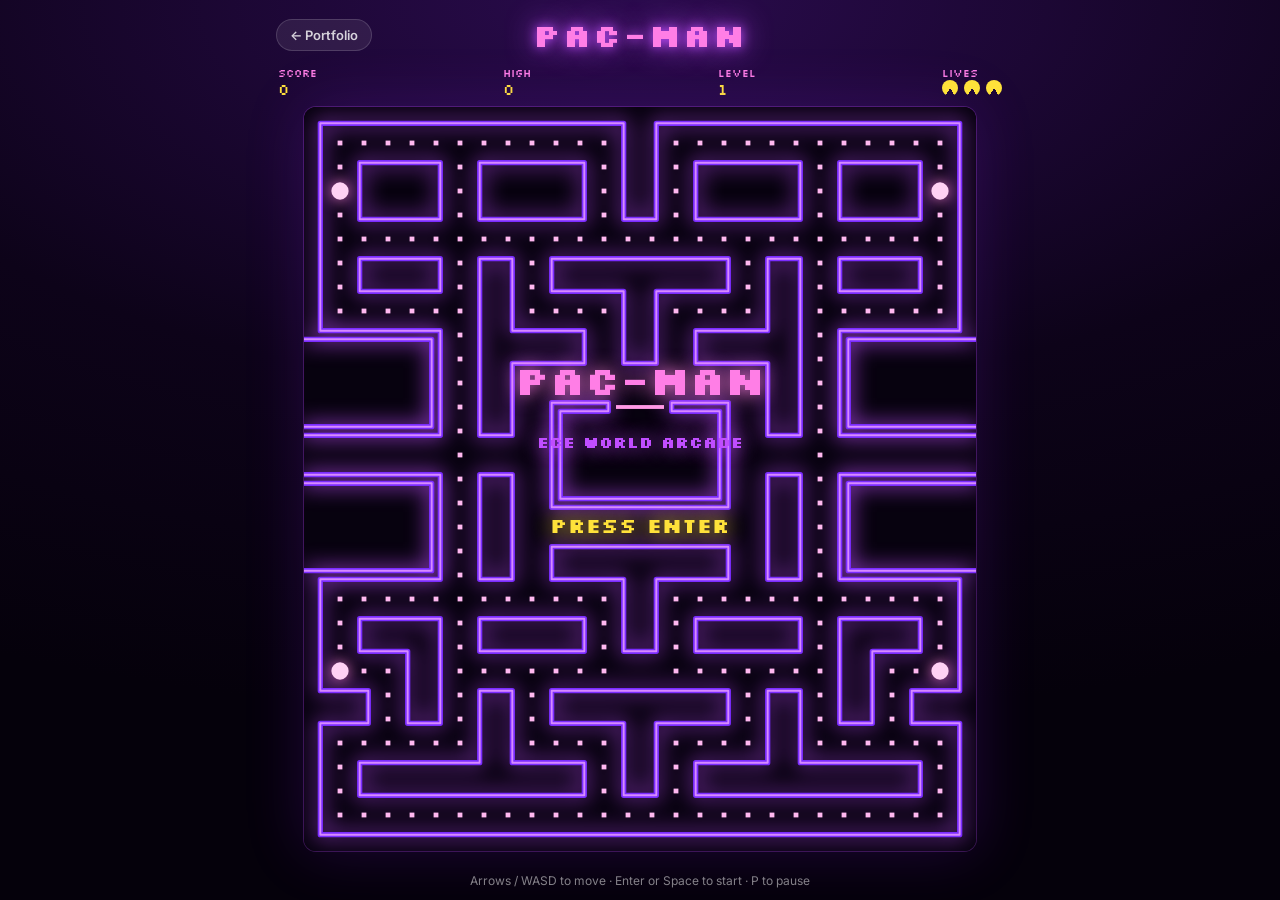
<file: pacman.html>
<!doctype html>
<html lang="en">
<head>
  <meta charset="utf-8" />
  <meta name="viewport" content="width=device-width, initial-scale=1, viewport-fit=cover, user-scalable=no" />
  <title>Pac-Man — ECE World Arcade</title>
  <meta name="description" content="A neon Pac-Man remake by Benoit Quaranta, from the ECE World arcade." />
  <link rel="preconnect" href="https://fonts.googleapis.com" />
  <link rel="preconnect" href="https://fonts.gstatic.com" crossorigin />
  <link href="https://fonts.googleapis.com/css2?family=Silkscreen:wght@400;700&family=Inter:wght@500;600&display=swap" rel="stylesheet" />
  <style>
    :root { --neon: #c04dff; --pink: #ff7ee6; --yellow: #ffe23a; }
    * { box-sizing: border-box; margin: 0; padding: 0; }
    html, body { height: 100%; overflow: hidden; }
    body {
      background: radial-gradient(120% 80% at 50% 0%, #2a0b4d 0%, #0d0319 55%, #05010b 100%);
      color: #fff; font-family: 'Silkscreen', monospace;
      display: flex; flex-direction: column; align-items: center;
      touch-action: none; user-select: none; -webkit-user-select: none;
    }
    header { width: 100%; max-width: 760px; display: flex; align-items: center; justify-content: space-between; padding: 14px 16px 6px; }
    .back { font-family: 'Inter', sans-serif; font-weight: 600; font-size: 13px; color: rgba(255,255,255,.8); text-decoration: none; padding: 8px 14px; border-radius: 999px; background: rgba(255,255,255,.08); box-shadow: inset 0 0 0 1px rgba(255,255,255,.15); }
    .back:hover { background: rgba(255,255,255,.16); }
    h1 { font-size: clamp(20px, 5vw, 32px); color: var(--pink); text-shadow: 0 0 12px var(--neon), 0 0 30px var(--neon); letter-spacing: .06em; }
    .spacer { width: 96px; }
    .hud { width: 100%; max-width: 760px; display: flex; justify-content: space-between; padding: 4px 18px 8px; font-size: clamp(11px, 2.6vw, 15px); }
    .hud b { display: block; font-size: .75em; color: var(--pink); font-weight: 400; }
    .hud span { color: var(--yellow); }
    .lives { display: flex; gap: 6px; align-items: flex-end; }
    .lives i { width: 16px; height: 16px; border-radius: 50%; background: conic-gradient(from 120deg, var(--yellow) 0 83%, transparent 83%); transform: rotate(90deg); }
    .stage { flex: 1; min-height: 0; width: 100%; display: flex; align-items: flex-start; justify-content: center; padding: 0 8px; }
    canvas { display: block; border-radius: 12px; box-shadow: 0 0 0 1px rgba(192,77,255,.25), 0 0 60px rgba(150,40,255,.18); background: #07020f; }
    .help { font-family: 'Inter', sans-serif; font-size: 12px; color: rgba(255,255,255,.5); padding: 8px 12px 12px; text-align: center; }
    .pad { display: none; }
    @media (pointer: coarse) {
      .help { display: none; }
      .pad { display: grid; grid-template-columns: repeat(3, 58px); grid-template-rows: repeat(2, 50px); gap: 8px; padding: 10px 0 calc(14px + env(safe-area-inset-bottom)); }
      .pad button { border: 0; border-radius: 14px; background: rgba(192,77,255,.18); box-shadow: inset 0 0 0 1px rgba(192,77,255,.45); color: var(--pink); font-size: 20px; }
      .pad button:active { background: rgba(192,77,255,.45); }
      .pad .up { grid-column: 2; }
      .pad .left { grid-column: 1; grid-row: 2; }
      .pad .down { grid-column: 2; grid-row: 2; }
      .pad .right { grid-column: 3; grid-row: 2; }
    }
  </style>
</head>
<body>
  <header>
    <a class="back" href="index.html#/project/world">← Portfolio</a>
    <h1>PAC-MAN</h1>
    <div class="spacer"></div>
  </header>
  <div class="hud">
    <div><b>SCORE</b><span id="score">0</span></div>
    <div><b>HIGH</b><span id="high">0</span></div>
    <div><b>LEVEL</b><span id="level">1</span></div>
    <div><b>LIVES</b><div class="lives" id="lives"></div></div>
  </div>
  <div class="stage" id="stage"><canvas id="game" aria-label="Pac-Man game"></canvas></div>
  <p class="help">Arrows / WASD to move · Enter or Space to start · P to pause</p>
  <div class="pad" id="pad">
    <button class="up" data-dir="up" aria-label="Up">▲</button>
    <button class="left" data-dir="left" aria-label="Left">◀</button>
    <button class="down" data-dir="down" aria-label="Down">▼</button>
    <button class="right" data-dir="right" aria-label="Right">▶</button>
  </div>

<script>
(() => {
  /* ------------------------------------------------------------------
     Maze: # wall · pellet  o power pellet  - ghost door  (space) empty
     ------------------------------------------------------------------ */
  const MAZE = [
    '############################',
    '#............##............#',
    '#.####.#####.##.#####.####.#',
    '#o####.#####.##.#####.####o#',
    '#.####.#####.##.#####.####.#',
    '#..........................#',
    '#.####.##.########.##.####.#',
    '#.####.##.########.##.####.#',
    '#......##....##....##......#',
    '######.##### ## #####.######',
    '     #.##### ## #####.#     ',
    '     #.##          ##.#     ',
    '     #.## ###--### ##.#     ',
    '######.## #      # ##.######',
    '      .   #      #   .      ',
    '######.## #      # ##.######',
    '     #.## ######## ##.#     ',
    '     #.##          ##.#     ',
    '     #.## ######## ##.#     ',
    '######.## ######## ##.######',
    '#............##............#',
    '#.####.#####.##.#####.####.#',
    '#.####.#####.##.#####.####.#',
    '#o..##.......  .......##..o#',
    '###.##.##.########.##.##.###',
    '###.##.##.########.##.##.###',
    '#......##....##....##......#',
    '#.##########.##.##########.#',
    '#.##########.##.##########.#',
    '#..........................#',
    '############################',
  ];
  const COLS = 28, ROWS = 31;
  const DIR = { left: { x: -1, y: 0 }, right: { x: 1, y: 0 }, up: { x: 0, y: -1 }, down: { x: 0, y: 1 } };
  const OPP = { left: 'right', right: 'left', up: 'down', down: 'up' };
  const ORDER = ['up', 'left', 'down', 'right'];
  const DOOR = { x: 13, y: 11 };
  const MODES = [7, 20, 7, 20, 5, 20, 5, Infinity]; // scatter / chase alternation

  const $ = id => document.getElementById(id);
  const cv = $('game'), g = cv.getContext('2d');
  let T = 16, wallLayer = null;

  let grid, pellets, score = 0, level = 1, lives = 3, high = 0;
  let state = 'title', stateTime = 0, time = 0;
  let pac, ghosts, modeIdx, modeTime, frightTime, ghostCombo, fruit, eatenCount, paused = false;
  try { high = +localStorage.getItem('pacman-high') || 0; } catch (e) { /* storage unavailable */ }

  const tileAt = (x, y) => (y < 0 || y >= ROWS) ? '#' : grid[y][((x % COLS) + COLS) % COLS];
  const open = (x, y) => { const c = tileAt(x, y); return c !== '#' && c !== '-'; };

  /* ------------------------------------------------------------------ setup */
  function resetMaze() {
    grid = MAZE.map(r => r.split(''));
    pellets = 0;
    for (const row of grid) for (const c of row) if (c === '.' || c === 'o') pellets++;
    eatenCount = 0;
  }
  function resetActors() {
    pac = { x: 13, y: 23, dir: 'left', want: 'left', face: 'left', mouth: 0 };
    const mk = (name, color, x, y, scatter, release, state) => ({ name, color, x, y, home: { x, y }, scatter, release, state, dir: 'left', fright: false });
    const r = Math.max(0.4, 1 - (level - 1) * 0.15);
    ghosts = [
      mk('blinky', '#ff3b5c', 13, 11, { x: 25, y: -3 }, 0, 'active'),
      mk('pinky', '#ff8ce6', 13, 14, { x: 2, y: -3 }, 1 * r, 'house'),
      mk('inky', '#44e0ff', 11, 14, { x: 27, y: 31 }, 5 * r, 'house'),
      mk('clyde', '#ff9f1c', 15, 14, { x: 0, y: 31 }, 9 * r, 'house'),
    ];
    modeIdx = 0; modeTime = 0; frightTime = 0; fruit = null;
  }
  function newGame() { score = 0; level = 1; lives = 3; resetMaze(); resetActors(); setState('ready'); hud(); }
  function setState(s) { state = s; stateTime = 0; }

  function hud() {
    $('score').textContent = score;
    if (score > high) { high = score; try { localStorage.setItem('pacman-high', high); } catch (e) { /* ignore */ } }
    $('high').textContent = high;
    $('level').textContent = level;
    $('lives').innerHTML = '<i></i>'.repeat(Math.max(0, lives - (state === 'play' || state === 'ready' ? 1 : 0)));
  }

  /* ------------------------------------------------------------------ movement */
  const atCenter = e => Math.abs(e.x - Math.round(e.x)) < 1e-4 && Math.abs(e.y - Math.round(e.y)) < 1e-4;
  function advance(e, dist, decide) {
    for (let guard = 0; dist > 1e-6 && guard < 24; guard++) {
      if (atCenter(e)) { e.x = Math.round(e.x); e.y = Math.round(e.y); decide(e); if (!e.dir) return; }
      const d = DIR[e.dir];
      const v = d.x ? e.x : e.y, s = d.x || d.y;
      const next = s > 0 ? Math.floor(v) + 1 - v : v - (Math.ceil(v) - 1);
      const step = Math.min(dist, next);
      e.x += d.x * step; e.y += d.y * step; dist -= step;
      if (step === next) { e.x = Math.round(e.x); e.y = Math.round(e.y); }
      if (e.x < -1) e.x += COLS; else if (e.x > COLS) e.x -= COLS;
    }
  }

  function pacDecide(e) {
    const tx = Math.round(e.x), ty = Math.round(e.y);
    if (e.want && open(tx + DIR[e.want].x, ty + DIR[e.want].y)) e.dir = e.want;
    else if (e.dir && !open(tx + DIR[e.dir].x, ty + DIR[e.dir].y)) { e.face = e.dir; e.dir = null; }
    if (e.dir) e.face = e.dir;
  }

  function chaseTarget(gh) {
    const p = { x: Math.round(pac.x), y: Math.round(pac.y) }, f = DIR[pac.face];
    const scatter = MODES.length && modeIdx % 2 === 0;
    if (scatter) return gh.scatter;
    switch (gh.name) {
      case 'blinky': return p;
      case 'pinky': return { x: p.x + f.x * 4, y: p.y + f.y * 4 };
      case 'inky': {
        const b = ghosts[0], a = { x: p.x + f.x * 2, y: p.y + f.y * 2 };
        return { x: 2 * a.x - b.x, y: 2 * a.y - b.y };
      }
      default: return Math.hypot(gh.x - p.x, gh.y - p.y) > 8 ? p : gh.scatter;
    }
  }
  function ghostDecide(gh) {
    const tx = Math.round(gh.x), ty = Math.round(gh.y);
    if (gh.state === 'eyes' && tx === DOOR.x && ty === DOOR.y) { gh.state = 'entering'; gh.dir = null; return; }
    let opts = ORDER.filter(d => d !== OPP[gh.dir] && open(tx + DIR[d].x, ty + DIR[d].y));
    if (!opts.length) opts = [OPP[gh.dir]];
    if (gh.fright && gh.state === 'active') { gh.dir = opts[(Math.random() * opts.length) | 0]; return; }
    const tgt = gh.state === 'eyes' ? DOOR : chaseTarget(gh);
    let best = opts[0], bd = Infinity;
    for (const d of opts) {
      const dd = (tx + DIR[d].x - tgt.x) ** 2 + (ty + DIR[d].y - tgt.y) ** 2;
      if (dd < bd) { bd = dd; best = d; }
    }
    gh.dir = best;
  }
  // straight-line move used inside the ghost house
  function moveTo(e, x, y, dist) {
    const dx = x - e.x, dy = y - e.y, d = Math.hypot(dx, dy);
    if (d <= dist) { e.x = x; e.y = y; return true; }
    e.x += dx / d * dist; e.y += dy / d * dist;
    e.dir = Math.abs(dx) > Math.abs(dy) ? (dx > 0 ? 'right' : 'left') : (dy > 0 ? 'down' : 'up');
    return false;
  }

  /* ------------------------------------------------------------------ update */
  function update(dt) {
    time += dt; stateTime += dt;
    if (state === 'ready') { if (stateTime > 2) setState('play'); return; }
    if (state === 'dying') {
      if (stateTime > 1.6) {
        lives--;
        if (lives <= 0) { setState('gameover'); hud(); return; }
        resetActors(); setState('ready'); hud();
      }
      return;
    }
    if (state === 'clear') { if (stateTime > 2.2) { level++; resetMaze(); resetActors(); setState('ready'); hud(); } return; }
    if (state !== 'play' || paused) return;

    const lf = Math.min(1 + (level - 1) * 0.05, 1.25);

    // scatter/chase clock (paused while ghosts are frightened)
    if (frightTime > 0) {
      frightTime -= dt;
      if (frightTime <= 0) ghosts.forEach(gh => { gh.fright = false; });
    } else {
      modeTime += dt;
      if (modeTime > MODES[modeIdx]) {
        modeTime = 0; modeIdx = Math.min(modeIdx + 1, MODES.length - 1);
        ghosts.forEach(gh => { if (gh.state === 'active') gh.dir = OPP[gh.dir]; });
      }
    }

    // Pac-Man
    if (pac.dir && pac.want === OPP[pac.dir]) pac.dir = pac.want;
    if (!pac.dir) pacDecide(pac);
    const moving = !!pac.dir;
    advance(pac, 7.6 * lf * dt, pacDecide);
    if (moving) pac.mouth += dt * 18;

    const tx = Math.round(pac.x), ty = Math.round(pac.y), cell = tileAt(tx, ty);
    if (cell === '.' || cell === 'o') {
      grid[ty][((tx % COLS) + COLS) % COLS] = ' ';
      pellets--; eatenCount++;
      score += cell === 'o' ? 50 : 10;
      if (cell === 'o') {
        frightTime = Math.max(1.5, 7 - (level - 1));
        ghostCombo = 200;
        ghosts.forEach(gh => { if (gh.state !== 'eyes') { gh.fright = true; if (gh.state === 'active') gh.dir = OPP[gh.dir]; } });
      }
      if (eatenCount === 70 || eatenCount === 170) fruit = { t: 9, value: 100 * level };
      hud();
      if (pellets === 0) { setState('clear'); return; }
    }
    if (fruit) {
      fruit.t -= dt;
      if (fruit.t <= 0) fruit = null;
      else if (Math.hypot(pac.x - 13.5, pac.y - 17) < 0.8) { score += fruit.value; fruit = null; hud(); }
    }

    // ghosts
    for (const gh of ghosts) {
      if (gh.state === 'house') {
        gh.y = gh.home.y + Math.sin(time * 6 + gh.x) * 0.25;
        if (modeTimeTotal() > gh.release) gh.state = 'leaving';
        continue;
      }
      if (gh.state === 'leaving') {
        const sp = 3 * dt;
        if (Math.abs(gh.x - DOOR.x) > 1e-3 || gh.y > 14) { if (moveTo(gh, DOOR.x, 14, sp) === false) continue; }
        if (moveTo(gh, DOOR.x, DOOR.y, sp)) { gh.state = 'active'; gh.dir = 'left'; }
        continue;
      }
      if (gh.state === 'entering') {
        if (moveTo(gh, DOOR.x, 14, 8 * dt)) { gh.state = 'leaving'; gh.fright = false; }
        continue;
      }
      let sp;
      if (gh.state === 'eyes') sp = 15;
      else if (Math.round(gh.y) === 14 && (gh.x < 5 || gh.x > 22)) sp = 3.8; // tunnel
      else if (gh.fright) sp = 4.2;
      else sp = 7.1 * lf;
      advance(gh, sp * dt, ghostDecide);
    }

    // collisions
    for (const gh of ghosts) {
      if (gh.state !== 'active') continue;
      if (Math.hypot(gh.x - pac.x, gh.y - pac.y) < 0.6) {
        if (gh.fright) {
          gh.fright = false; gh.state = 'eyes';
          score += ghostCombo; popups.push({ x: gh.x, y: gh.y, v: ghostCombo, t: 1 }); ghostCombo *= 2; hud();
        } else { setState('dying'); return; }
      }
    }
  }
  let playTime = 0;
  function modeTimeTotal() { return playTime; }

  const popups = [];

  /* ------------------------------------------------------------------ render */
  function buildWalls() {
    wallLayer = document.createElement('canvas');
    wallLayer.width = cv.width; wallLayer.height = cv.height;
    const w = wallLayer.getContext('2d');
    const k = cv.width / (COLS * T);
    w.scale(k, k);
    const isW = (x, y) => (x < 0 || x >= COLS || y < 0 || y >= ROWS) ? (MAZE[Math.min(Math.max(y, 0), ROWS - 1)][Math.min(Math.max(x, 0), COLS - 1)] === '#') : MAZE[y][x] === '#';
    const inset = T * 0.32;
    w.lineCap = 'round'; w.lineJoin = 'round';
    const pass = (color, width, blur) => {
      w.strokeStyle = color; w.lineWidth = width; w.shadowColor = '#c04dff'; w.shadowBlur = blur;
      w.beginPath();
      for (let y = 0; y < ROWS; y++) for (let x = 0; x < COLS; x++) {
        if (MAZE[y][x] !== '#') continue;
        const L = x * T, R = L + T, Tp = y * T, B = Tp + T;
        const up = isW(x, y - 1), dn = isW(x, y + 1), lf = isW(x - 1, y), rt = isW(x + 1, y);
        if (!up) { w.moveTo(lf ? L : L + inset, Tp + inset); w.lineTo(rt ? R : R - inset, Tp + inset); }
        if (!dn) { w.moveTo(lf ? L : L + inset, B - inset); w.lineTo(rt ? R : R - inset, B - inset); }
        if (!lf) { w.moveTo(L + inset, up ? Tp : Tp + inset); w.lineTo(L + inset, dn ? B : B - inset); }
        if (!rt) { w.moveTo(R - inset, up ? Tp : Tp + inset); w.lineTo(R - inset, dn ? B : B - inset); }
        // inner corners
        if (up && lf && !isW(x - 1, y - 1)) { w.moveTo(L, Tp + inset); w.lineTo(L + inset, Tp + inset); w.lineTo(L + inset, Tp); }
        if (up && rt && !isW(x + 1, y - 1)) { w.moveTo(R, Tp + inset); w.lineTo(R - inset, Tp + inset); w.lineTo(R - inset, Tp); }
        if (dn && lf && !isW(x - 1, y + 1)) { w.moveTo(L, B - inset); w.lineTo(L + inset, B - inset); w.lineTo(L + inset, B); }
        if (dn && rt && !isW(x + 1, y + 1)) { w.moveTo(R, B - inset); w.lineTo(R - inset, B - inset); w.lineTo(R - inset, B); }
      }
      w.stroke();
    };
    pass('#7b2cff', T * 0.22, T * 0.9);
    pass('#d78bff', T * 0.08, 0);
    w.shadowBlur = 0;
    w.fillStyle = '#ff9be6'; w.fillRect(13 * T, 12 * T + T * 0.42, T * 2, T * 0.16);
  }

  function drawPac(x, y, face, mouthOpen, scale = 1) {
    const ang = { right: 0, down: Math.PI / 2, left: Math.PI, up: -Math.PI / 2 }[face] || 0;
    const m = mouthOpen * 0.8;
    g.fillStyle = '#ffe23a'; g.shadowColor = '#ffe23a'; g.shadowBlur = T * 0.5;
    g.beginPath(); g.moveTo(x, y); g.arc(x, y, T * 0.72 * scale, ang + m, ang + Math.PI * 2 - m); g.closePath(); g.fill();
    g.shadowBlur = 0;
  }
  function drawGhost(gh) {
    const x = (gh.x + 0.5) * T, y = (gh.y + 0.5) * T, r = T * 0.7;
    const flash = gh.fright && frightTime < 2 && Math.floor(time * 6) % 2 === 0;
    if (gh.state !== 'eyes') {
      g.fillStyle = gh.fright ? (flash ? '#f2f2ff' : '#2b3bff') : gh.color;
      g.shadowColor = g.fillStyle; g.shadowBlur = T * 0.4;
      g.beginPath(); g.arc(x, y - r * 0.15, r, Math.PI, 0);
      g.lineTo(x + r, y + r * 0.8);
      const waves = 4, ph = Math.floor(time * 8) % 2;
      for (let i = 0; i <= waves; i++) g.lineTo(x + r - (i / waves) * 2 * r, y + r * ((i + ph) % 2 ? 0.55 : 0.85));
      g.closePath(); g.fill(); g.shadowBlur = 0;
    }
    if (gh.fright && gh.state !== 'eyes') {
      g.fillStyle = flash ? '#ff3b5c' : '#ffd1f4';
      g.fillRect(x - r * 0.4, y - r * 0.35, r * 0.2, r * 0.2); g.fillRect(x + r * 0.2, y - r * 0.35, r * 0.2, r * 0.2);
      g.strokeStyle = g.fillStyle; g.lineWidth = T * 0.08; g.beginPath();
      for (let i = 0; i <= 4; i++) g.lineTo(x - r * 0.5 + i * r * 0.25, y + r * (i % 2 ? 0.2 : 0.35));
      g.stroke();
      return;
    }
    const d = DIR[gh.dir] || DIR.left;
    for (const s of [-1, 1]) {
      const ex = x + s * r * 0.38, ey = y - r * 0.2;
      g.fillStyle = '#fff'; g.beginPath(); g.ellipse(ex, ey, r * 0.28, r * 0.34, 0, 0, Math.PI * 2); g.fill();
      g.fillStyle = '#1e3cff'; g.beginPath(); g.arc(ex + d.x * r * 0.12, ey + d.y * r * 0.14, r * 0.15, 0, Math.PI * 2); g.fill();
    }
  }
  function drawText(txt, y, color, size = 1) {
    g.font = `700 ${T * 1.1 * size}px Silkscreen, monospace`; g.textAlign = 'center'; g.textBaseline = 'middle';
    g.fillStyle = color; g.shadowColor = color; g.shadowBlur = T * 0.8;
    g.fillText(txt, COLS * T / 2, y * T); g.shadowBlur = 0;
  }

  function render() {
    const k = cv.width / (COLS * T);
    g.setTransform(k, 0, 0, k, 0, 0);
    g.fillStyle = '#07020f'; g.fillRect(0, 0, COLS * T, ROWS * T);
    const flashMaze = state === 'clear' && Math.floor(stateTime * 5) % 2 === 0;
    g.globalAlpha = flashMaze ? 0.35 : 1;
    g.setTransform(1, 0, 0, 1, 0, 0); g.drawImage(wallLayer, 0, 0); g.setTransform(k, 0, 0, k, 0, 0);
    g.globalAlpha = 1;

    // pellets
    for (let y = 0; y < ROWS; y++) for (let x = 0; x < COLS; x++) {
      const c = grid[y][x];
      if (c === '.') { g.fillStyle = '#ffb8f0'; g.fillRect((x + 0.5) * T - T * 0.1, (y + 0.5) * T - T * 0.1, T * 0.2, T * 0.2); }
      else if (c === 'o' && (Math.floor(time * 4) % 2 === 0 || state !== 'play')) {
        g.fillStyle = '#ffd1f4'; g.shadowColor = '#ff7ee6'; g.shadowBlur = T * 0.6;
        g.beginPath(); g.arc((x + 0.5) * T, (y + 0.5) * T, T * 0.36, 0, Math.PI * 2); g.fill(); g.shadowBlur = 0;
      }
    }
    if (fruit) { // cherries
      const fx = 14 * T, fy = 17.5 * T;
      g.strokeStyle = '#3ddc84'; g.lineWidth = T * 0.12; g.beginPath(); g.moveTo(fx - T * 0.3, fy); g.quadraticCurveTo(fx, fy - T * 0.9, fx + T * 0.4, fy - T * 0.7); g.moveTo(fx + T * 0.3, fy + T * 0.1); g.lineTo(fx + T * 0.4, fy - T * 0.7); g.stroke();
      g.fillStyle = '#ff2d55'; g.beginPath(); g.arc(fx - T * 0.3, fy + T * 0.2, T * 0.35, 0, Math.PI * 2); g.arc(fx + T * 0.35, fy + T * 0.3, T * 0.35, 0, Math.PI * 2); g.fill();
    }

    if (state !== 'title' && state !== 'gameover') {
      if (state === 'dying') {
        const t = Math.min(1, stateTime / 1.3);
        if (t < 1) { g.fillStyle = '#ffe23a'; g.beginPath(); g.moveTo((pac.x + 0.5) * T, (pac.y + 0.5) * T); g.arc((pac.x + 0.5) * T, (pac.y + 0.5) * T, T * 0.72, -Math.PI / 2 + t * Math.PI, -Math.PI / 2 + Math.PI * 2 - t * Math.PI); g.fill(); }
      } else {
        if (state !== 'clear') ghosts.forEach(drawGhost);
        drawPac((pac.x + 0.5) * T, (pac.y + 0.5) * T, pac.face, Math.abs(Math.sin(pac.mouth)) * 0.5 + 0.05);
      }
    }
    for (const p of popups) {
      g.font = `700 ${T * 0.7}px Silkscreen, monospace`; g.textAlign = 'center'; g.fillStyle = '#44e0ff';
      g.fillText(p.v, (p.x + 0.5) * T, (p.y + 0.5) * T);
    }

    if (state === 'title') {
      drawText('PAC-MAN', 11.5, '#ff7ee6', 1.5);
      drawText('ECE WORLD ARCADE', 14, '#c04dff', 0.6);
      if (Math.floor(time * 2) % 2 === 0) drawText(matchMedia('(pointer: coarse)').matches ? 'TAP TO START' : 'PRESS ENTER', 17.5, '#ffe23a', 0.75);
    } else if (state === 'ready') drawText('READY!', 17.5, '#ffe23a', 0.8);
    else if (state === 'gameover') {
      drawText('GAME OVER', 14, '#ff3b5c', 1.1);
      if (Math.floor(time * 2) % 2 === 0) drawText(matchMedia('(pointer: coarse)').matches ? 'TAP TO RETRY' : 'PRESS ENTER', 17.5, '#ffe23a', 0.7);
    } else if (paused) drawText('PAUSED', 17.5, '#44e0ff', 0.8);
  }

  /* ------------------------------------------------------------------ sizing */
  function resize() {
    const stage = $('stage');
    const availW = stage.clientWidth - 16, availH = stage.clientHeight - 8;
    T = Math.max(6, Math.floor(Math.min(availW / COLS, availH / ROWS)));
    const dpr = Math.min(devicePixelRatio || 1, 2);
    cv.style.width = COLS * T + 'px'; cv.style.height = ROWS * T + 'px';
    cv.width = Math.round(COLS * T * dpr); cv.height = Math.round(ROWS * T * dpr);
    buildWalls();
  }

  /* ------------------------------------------------------------------ input */
  const KEYS = { ArrowLeft: 'left', ArrowRight: 'right', ArrowUp: 'up', ArrowDown: 'down', a: 'left', d: 'right', w: 'up', s: 'down', q: 'left', z: 'up' };
  function start() { if (state === 'title' || state === 'gameover') newGame(); }
  addEventListener('keydown', e => {
    const k = KEYS[e.key] || KEYS[e.key.toLowerCase()];
    if (k) { e.preventDefault(); if (pac) pac.want = k; start(); return; }
    if (e.key === 'Enter' || e.key === ' ') { e.preventDefault(); start(); }
    if ((e.key === 'p' || e.key === 'P' || e.key === 'Escape') && state === 'play') paused = !paused;
  });
  let touch = null;
  addEventListener('touchstart', e => { const t = e.touches[0]; touch = { x: t.clientX, y: t.clientY }; }, { passive: true });
  addEventListener('touchend', e => {
    if (!touch) return;
    const t = e.changedTouches[0], dx = t.clientX - touch.x, dy = t.clientY - touch.y;
    touch = null;
    if (e.target.closest('.pad, .back')) return;
    if (Math.hypot(dx, dy) < 24) { start(); return; }
    if (pac) pac.want = Math.abs(dx) > Math.abs(dy) ? (dx > 0 ? 'right' : 'left') : (dy > 0 ? 'down' : 'up');
  });
  cv.addEventListener('click', start);
  document.querySelectorAll('.pad button').forEach(b => b.addEventListener('pointerdown', e => {
    e.preventDefault(); start(); if (pac) pac.want = b.dataset.dir;
  }));

  /* ------------------------------------------------------------------ loop */
  let last = performance.now();
  function loop(now) {
    const dt = Math.min((now - last) / 1000, 0.05); last = now;
    if (state === 'play' && !paused) playTime += dt;
    if (state === 'ready') playTime = 0;
    update(dt);
    for (let i = popups.length - 1; i >= 0; i--) { popups[i].t -= dt; if (popups[i].t <= 0) popups.splice(i, 1); }
    render();
    requestAnimationFrame(loop);
  }

  resetMaze(); resetActors(); hud();
  addEventListener('resize', resize);
  (document.fonts ? document.fonts.ready : Promise.resolve()).then(() => { resize(); requestAnimationFrame(loop); });
})();
</script>
</body>
</html>
</file>
